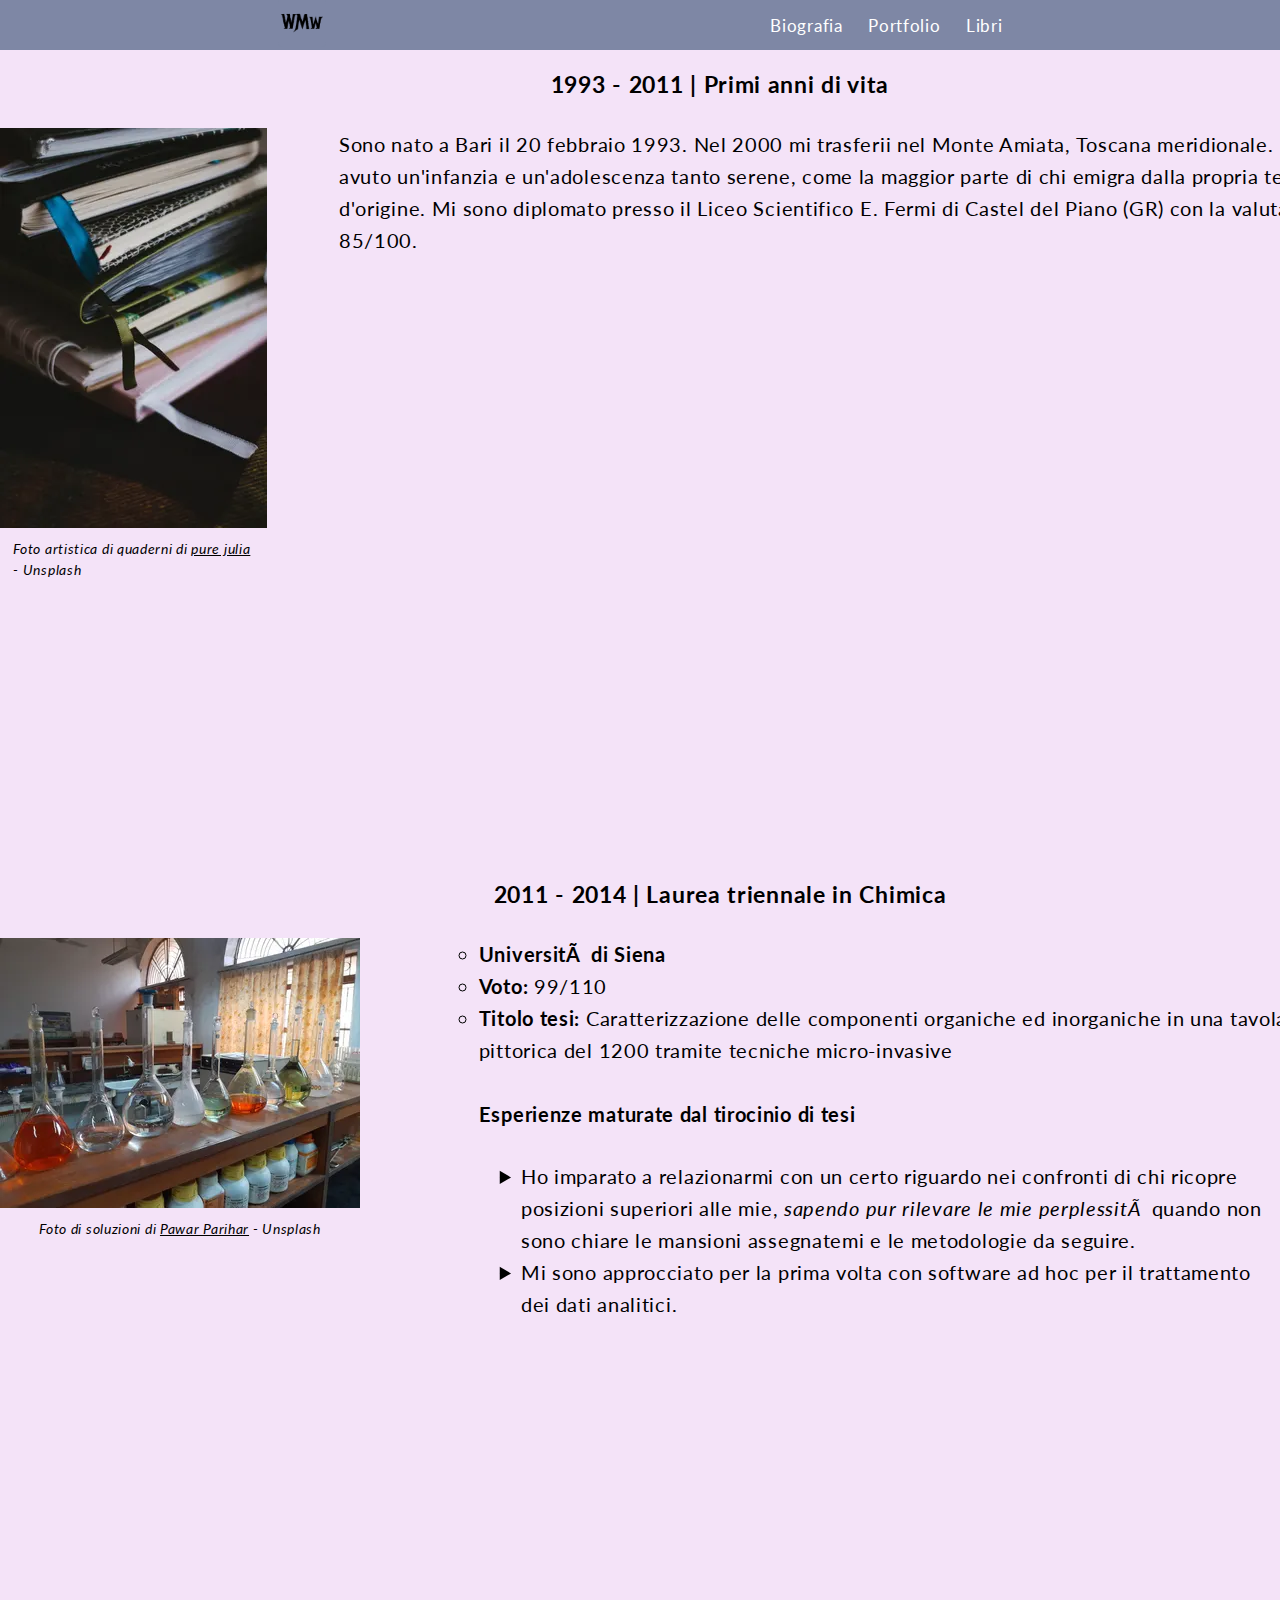
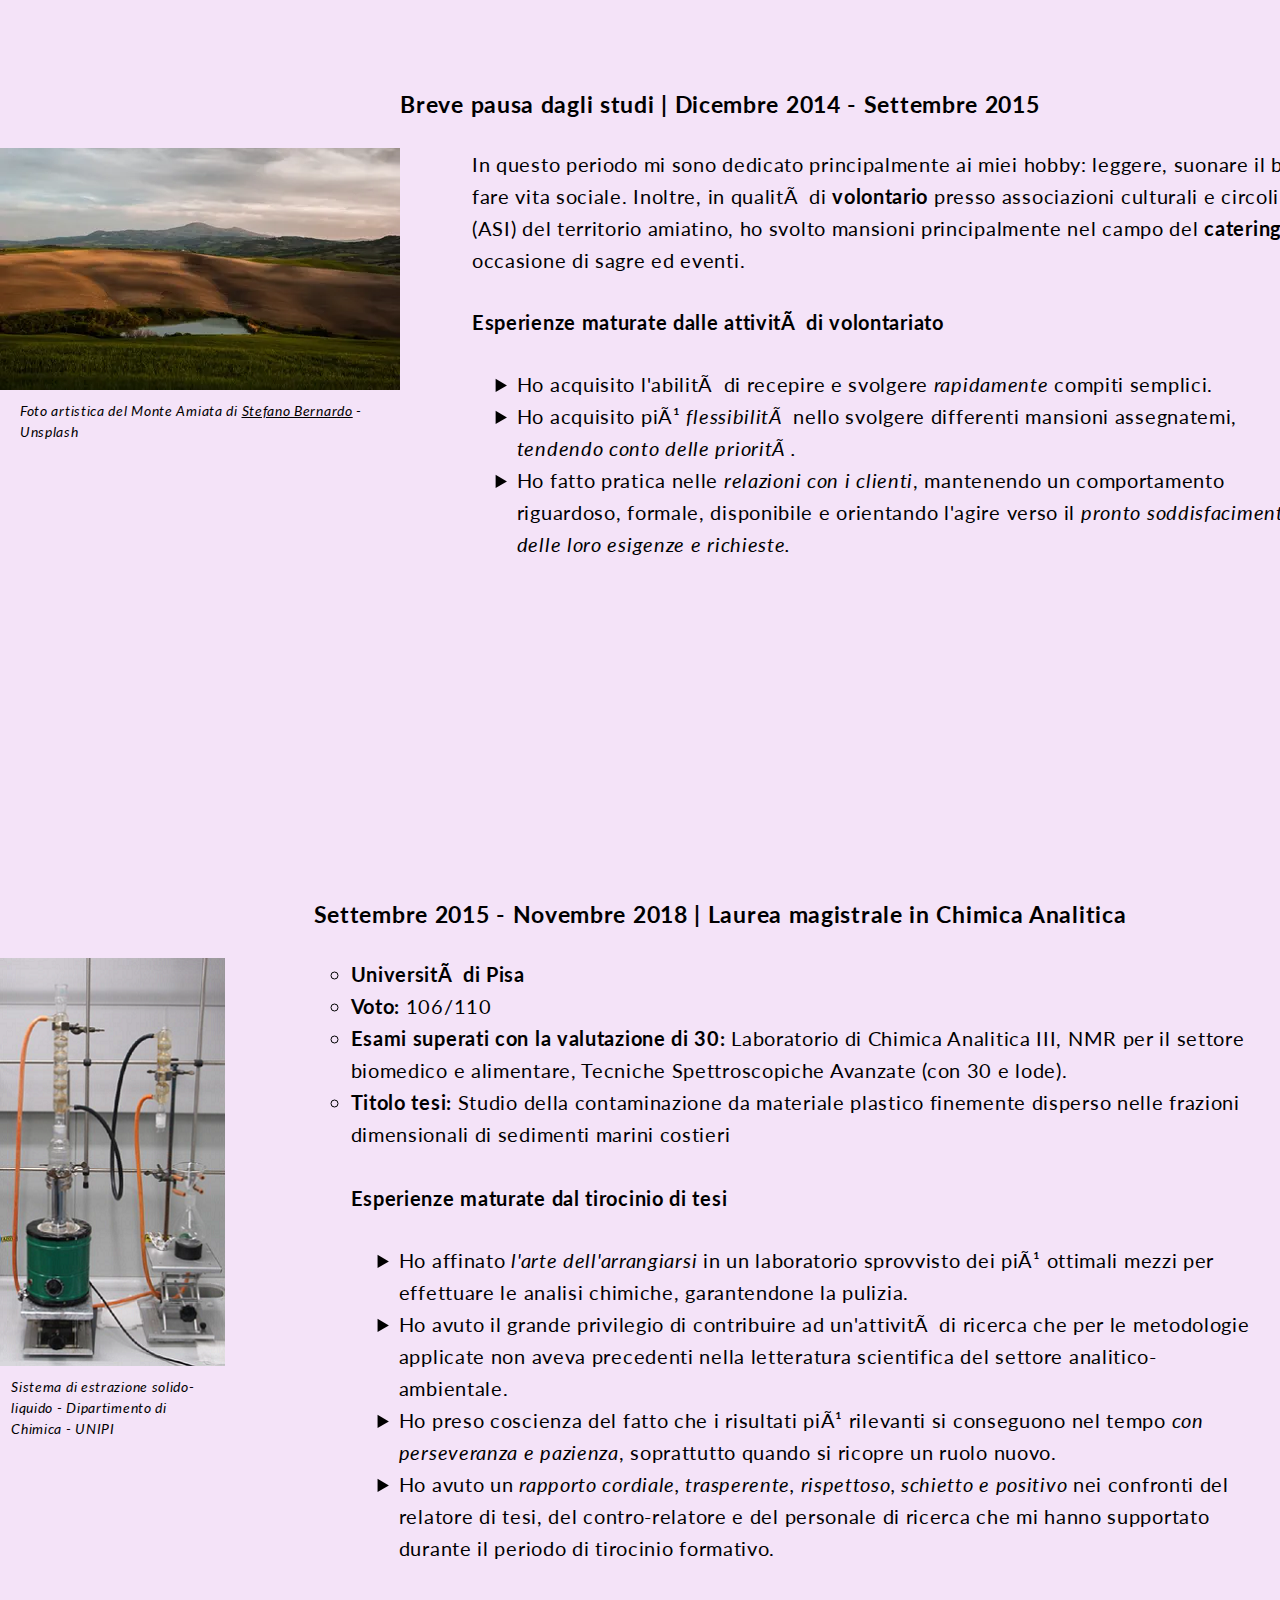
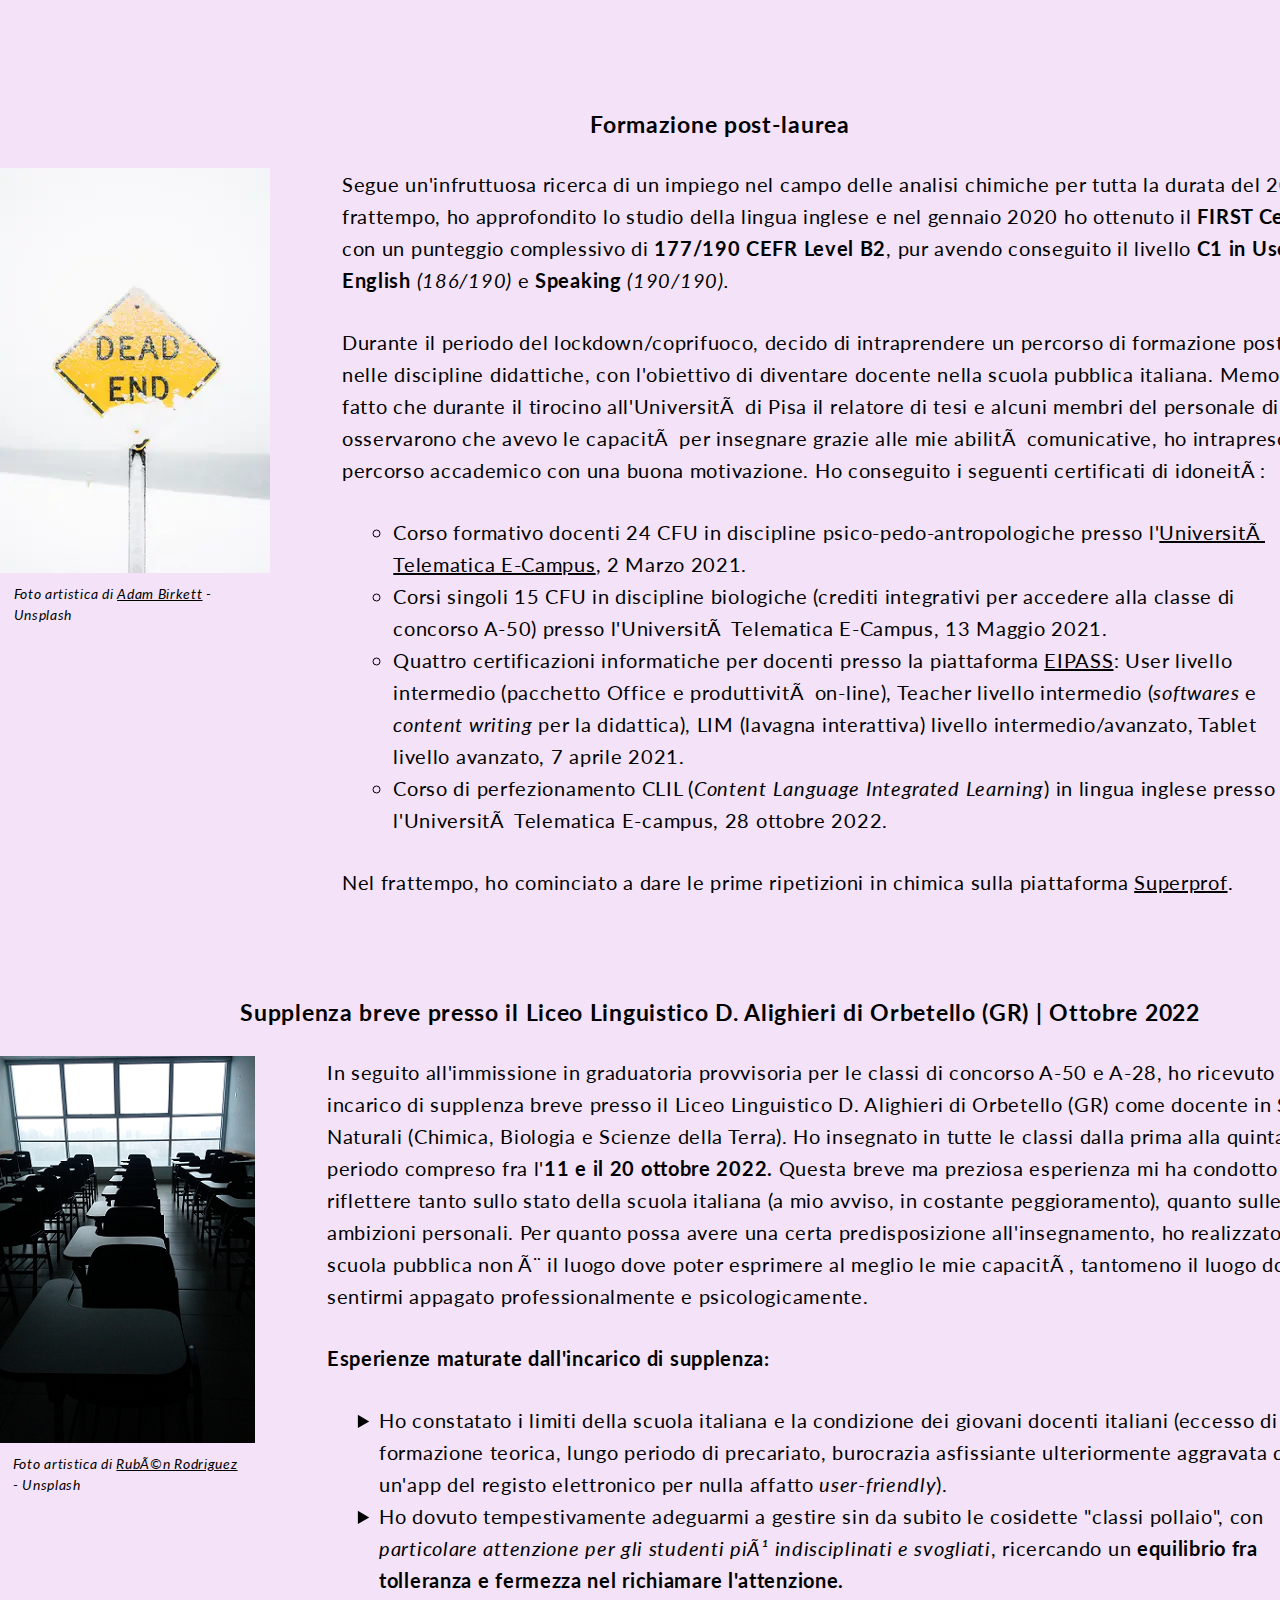
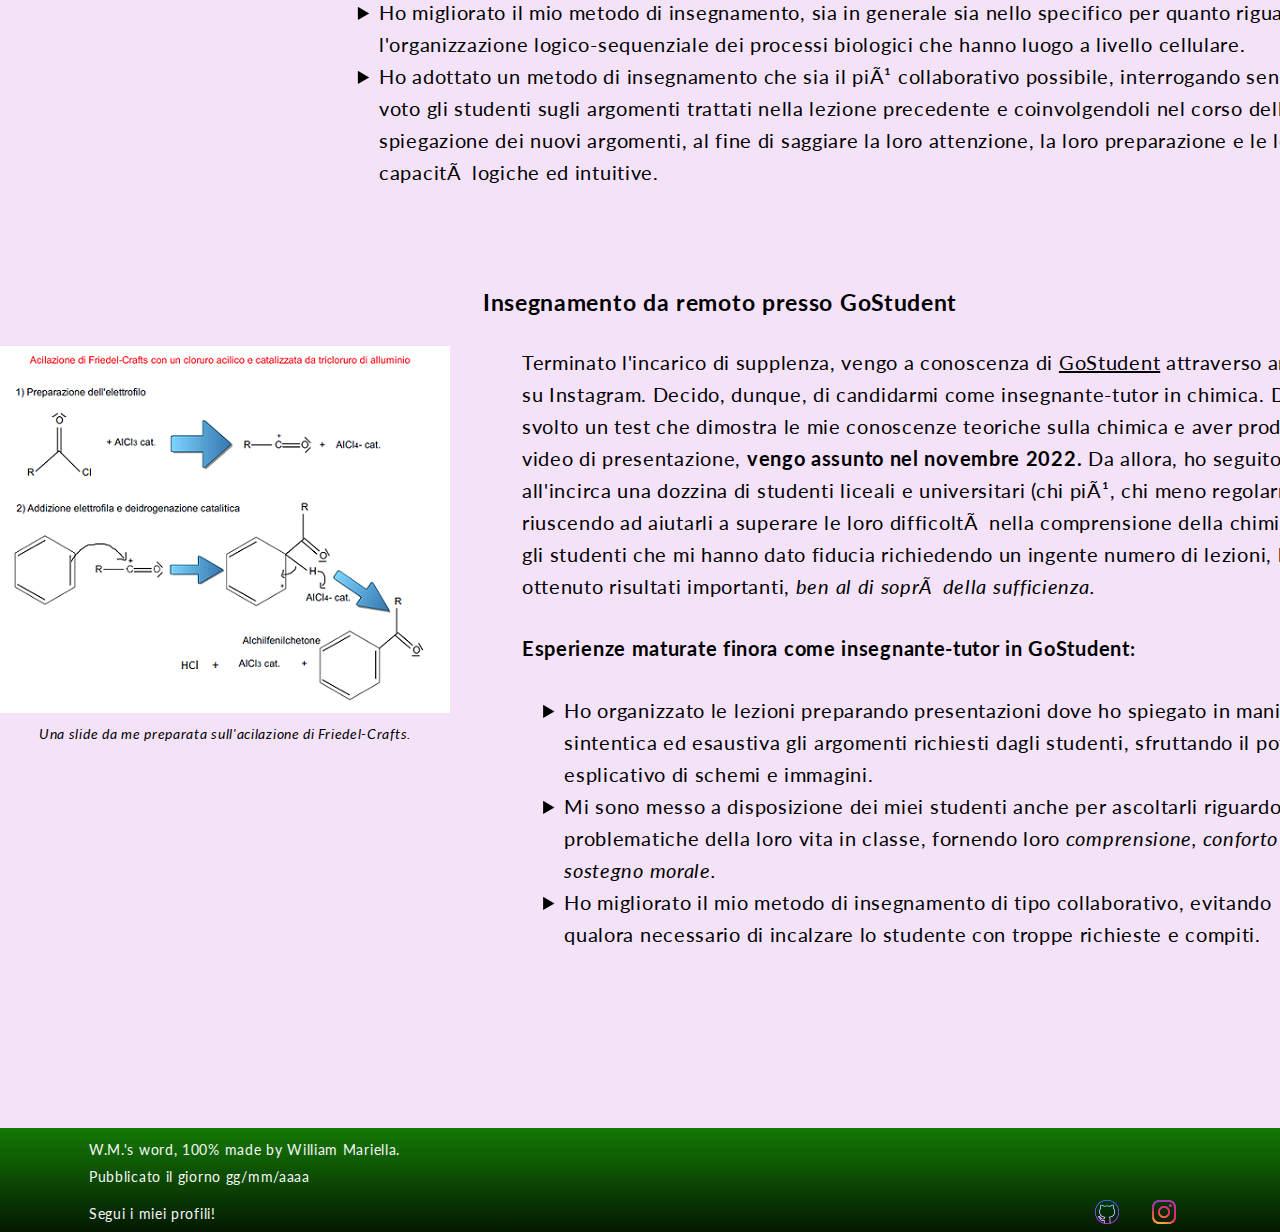
<file: bio/index.html>
<!DOCTYPE html>
<html lang="it" class="y-scroller">
    <head>
        <title>William Mariella's word | Biografia</title>
        <link rel="icon" type="image/x-icon" href="../assets/img/favicon48x48.ico"/>
        <link rel="stylesheet" href="../assets/scss/styles.css"/>
        <meta name="viewport" content="width=device-width, initial-scale=1">
        <meta name="description" content="Ho deciso di dare una definitiva svolta alla mia esistenza intraprendendo il percorso per diventare UX/UI designer perché, oltre ad essere un mestiere discretamente remunerato, mi potrà permettere di esprimere la mia creatività fino ad oggi piuttosto repressa da tanti anni di freddi studi scientifici."/>
        <meta name="robot" content="noindex, follow"/>
        <metadata charset="UTF-8"/>
    </head>
    <body>
        <header>
            <nav>
                <a href="../">
                    <picture>
                        <img src="../assets/img/favicon48x48.ico" alt="WMw Logo"/>
                    </picture>
                </a>
                <ul>
                    <li><a href="../bio/">Biografia</a></li>
                    <li><a href="../portfolio/">Portfolio</a></li>
                    <li><a href="../libri/">Libri</a></li>
                </ul>
            </nav>
        </header>
        <div class="page-model-2">
            <section class="bio">
                <h2>1993 - 2011 | Primi anni di vita</h2>
                <figure>
                    <img src="../assets/img/ImgBio1Medium.webp" srcset="../assets/img/ImgBio1Medium.webp 200w, 
                    ../assets/img/ImgBio1Large.webp 270w" sizes="(min-width:1200px) 270px, (min-width: 200px) 200px" 
                    alt="Foto artistica di quaderni di pure julia - Unsplash"/>
                    <figcaption>Foto artistica di quaderni di <a href="https://unsplash.com/it/@purejulia">
                    pure julia</a> - Unsplash</figcaption>
                </figure>
                <div class="content">
                    <p>Sono nato a Bari il 20 febbraio 1993. Nel 2000 mi trasferii nel Monte Amiata, Toscana 
                    meridionale. Non ho avuto un'infanzia e un'adolescenza tanto serene, come la maggior parte
                    di chi emigra dalla propria terra d'origine. Mi sono diplomato presso il Liceo Scientifico 
                    E. Fermi di Castel del Piano (GR) con la valutazione di 85/100.</p>
                </div>
            </section>
            <section class="bio">
                <h2>2011 - 2014 | Laurea triennale in Chimica</h2>
                <figure>
                    <img src="../assets/img/ImgBio2Large.webp" srcset="../assets/img/ImgBio2Medium.webp 300w, 
                    ../assets/img/ImgBio2Large.webp 360w" sizes="(min-width:1200px) 360px, (min-width:300px) 300px"
                    alt="Foto di soluzioni di Pawar Parihar - Unsplash"/>
                    <figcaption>Foto di soluzioni di <a href="https://unsplash.com/it/@pawan_k_parihar">
                    Pawar Parihar</a> - Unsplash</figcaption>
                </figure>
                <div class="content">
                    <ul>
                        <li><strong>Università di Siena</strong></li>
                        <li><strong>Voto:</strong> 99/110</li>
                        <li><strong>Titolo tesi:</strong> Caratterizzazione delle componenti organiche ed 
                        inorganiche in una tavola pittorica del 1200 tramite tecniche micro-invasive</li>
                        <br/>
                        <p><strong>Esperienze maturate dal tirocinio di tesi</strong></p>
                        <ul>
                            <li>Ho imparato a relazionarmi con un certo riguardo nei confronti di chi ricopre 
                            posizioni superiori alle mie, <em>sapendo pur rilevare le mie perplessità</em> 
                            quando non sono chiare le mansioni assegnatemi e le metodologie da seguire.</li>
                            <li>Mi sono approcciato per la prima volta con software ad hoc per il trattamento 
                            dei dati analitici.</li>                                  
                        </ul>
                    </ul>
                </div>
            </section>
            <section class="bio">
                <h2>Breve pausa dagli studi | Dicembre 2014 - Settembre 2015</h2>
                <figure>
                    <img src="../assets/img/ImgBio3Medium.webp" srcset="../assets/img/ImgBio3Large.webp 400w,
                    ../assets/img/ImgBio3Medium.webp 360w" sizes="(min-width:1200px) 400px, (min-width:360px) 360px"
                    alt="Foto artistica del Monte Amiata di Stefano Bernardo - Unsplash"/>
                    <figcaption>Foto artistica del Monte Amiata di <a href="https://unsplash.com/it/@_bearnard">
                    Stefano Bernardo</a> - Unsplash</figcaption>
                </figure>
                <div class="content">
                    <p>In questo periodo mi sono dedicato principalmente ai miei hobby: leggere, suonare il 
                    basso e fare vita sociale. Inoltre, in qualità di <strong>volontario</strong> presso 
                    associazioni culturali e circoli privati (ASI) del territorio amiatino, ho svolto mansioni
                    principalmente nel campo del <strong>catering</strong> in occasione di sagre ed eventi.</p>
                    <p><strong>Esperienze maturate dalle attività di volontariato</strong></p>
                        <ul>
                        <li>Ho acquisito l'abilità di recepire e svolgere <em>rapidamente</em> compiti semplici.</li>
                        <li>Ho acquisito più <em>flessibilità</em> nello svolgere differenti mansioni assegnatemi, 
                        <em>tendendo conto delle priorità.</em></li>
                        <li>Ho fatto pratica nelle <em>relazioni con i clienti</em>, mantenendo un comportamento 
                        riguardoso, formale, disponibile e orientando l'agire verso il <em>pronto 
                        soddisfacimento delle loro esigenze e richieste.</em></li>
                    </ul>
                </div>
            </section>
            <section class="bio">
                <h2>Settembre 2015 - Novembre 2018 | Laurea magistrale in Chimica Analitica</h2>
                <figure>
                    <img src="../assets/img/ImgBio4Medium.webp" srcset="../assets/img/ImgBio4Large.webp 225w,
                    ../assets/img/ImgBio4Medium.webp 180w" sizes="(max-width:1199px) 180px, 
                    (min-width:1200px) 225px" alt="Sistema di estrazione solido-liquido"/>
                    <figcaption>Sistema di estrazione solido-liquido - Dipartimento di Chimica - UNIPI</figcaption>
                </figure>
                <div class="content">
                    <ul>
                        <li><strong>Università di Pisa</strong></li>
                        <li><strong>Voto:</strong> 106/110</li>
                        <li><strong>Esami superati con la valutazione di 30:</strong> Laboratorio di Chimica 
                        Analitica III, NMR per il settore biomedico e alimentare, Tecniche Spettroscopiche 
                        Avanzate (con 30 e lode).</li>
                        <li><strong>Titolo tesi:</strong> Studio della contaminazione da materiale plastico
                        finemente disperso nelle frazioni dimensionali di sedimenti marini costieri</li>
                        <br/>
                        <p><strong>Esperienze maturate dal tirocinio di tesi</strong></p>
                        <ul>
                            <li>Ho affinato <em>l'arte dell'arrangiarsi</em> in un laboratorio sprovvisto dei
                            più ottimali mezzi per effettuare le analisi chimiche, garantendone la pulizia.</li>
                            <li>Ho avuto il grande privilegio di contribuire ad un'attività di ricerca che per
                            le metodologie applicate non aveva precedenti nella letteratura scientifica del
                            settore analitico-ambientale.</li>
                            <li>Ho preso coscienza del fatto che i risultati più rilevanti si conseguono nel 
                            tempo <em>con perseveranza e pazienza</em>, soprattutto quando si ricopre un ruolo
                            nuovo.</li>
                            <li>Ho avuto un <em>rapporto cordiale, trasperente, rispettoso, schietto e 
                            positivo</em> nei confronti del relatore di tesi, del contro-relatore e del 
                            personale di ricerca che mi hanno supportato durante il periodo di tirocinio 
                            formativo.</li>
                        </ul>
                    </ul>
                </div>
            </section>
            <section class="bio">
                <h2>Formazione post-laurea</h2>
                <figure>
                    <img src="../assets/img/ImgBio5Medium.webp" srcset="../assets/img/ImgBio5Large.webp 270w, 
                    ../assets/img/ImgBio5Medium.webp 200w" sizes="(max-width:1199px) 200px, 
                    (min-width:1200px) 270px" alt="Foto artistica di Adam Birkett - Unsplash"/>
                    <figcaption>Foto artistica di <a href="https://unsplash.com/it/@abrkett">Adam Birkett</a> - Unsplash</figcaption>
                </figure>
                <div class="content">
                    <p>Segue un'infruttuosa ricerca di un impiego nel campo delle analisi chimiche per tutta 
                    la durata del 2019. Nel frattempo, ho approfondito lo studio della lingua inglese e nel 
                    gennaio 2020 ho ottenuto il <strong>FIRST Certificed</strong> con un punteggio complessivo
                    di <strong>177/190 CEFR Level B2</strong>, pur avendo conseguito il livello 
                    <strong>C1 in Use of English</strong> <em>(186/190)</em> e <strong>Speaking</strong>
                    <em>(190/190).</em></p>
                    <p>Durante il periodo del lockdown/coprifuoco, decido di intraprendere un percorso di 
                    formazione post-laurea nelle discipline didattiche, con l'obiettivo di diventare docente 
                    nella scuola pubblica italiana. Memore del fatto che durante il tirocino all'Università di 
                    Pisa il relatore di tesi e alcuni membri del personale di ricerca osservarono che avevo le 
                    capacità per insegnare grazie alle mie abilità comunicative, ho intrapreso tale percorso 
                    accademico con una buona motivazione. Ho conseguito i seguenti certificati di idoneità:</p>
                    <ul>
                        <li>Corso formativo docenti 24 CFU in discipline psico-pedo-antropologiche presso
                        l'<a href="https://www.uniecampus.it/">Università Telematica E-Campus</a>, 2 Marzo 2021.</li>
                        <li>Corsi singoli 15 CFU in discipline biologiche (crediti integrativi per accedere alla 
                        classe di concorso A-50) presso l'Università Telematica E-Campus, 13 Maggio 2021.</li>
                        <li>Quattro certificazioni informatiche per docenti presso la piattaforma 
                        <a href="https://it.eipass.com/">EIPASS</a>: User livello intermedio (pacchetto Office e 
                        produttività on-line), Teacher livello intermedio (<em>softwares</em> e <em>content 
                        writing</em> per la didattica), LIM (lavagna interattiva) livello intermedio/avanzato, 
                        Tablet livello avanzato, 7 aprile 2021.</li>
                        <li>Corso di perfezionamento CLIL (<em>Content Language Integrated Learning</em>) in 
                        lingua inglese presso l'Università Telematica E-campus, 28 ottobre 2022.</li>
                    </ul>
                    <p>Nel frattempo, ho cominciato a dare le prime ripetizioni in chimica sulla piattaforma
                    <a href="https://www.superprof.it/">Superprof</a>.</p>
                </div>
                </section>
            <section class="bio">
                <h2>Supplenza breve presso il Liceo Linguistico D. Alighieri di Orbetello (GR) | Ottobre 2022</h2>
                <figure>
                    <img src="../assets/img/ImgBio6Medium.webp" srcset="../assets/img/ImgBio6Large.webp 225w, 
                    ../assets/img/ImgBio6Medium.webp 170w" sizes="(max-width:1199px) 170px, 
                    (min-width:1200px) 225px" alt="Foto artistica di Rubén Rodriguez - Unsplash"/>
                    <figcaption>Foto artistica di <a href="https://unsplash.com/it/@ruben18rodriguez">Rubén Rodriguez</a> - Unsplash</figcaption>
                </figure>
                <div class="content">
                    <p>In seguito all'immissione in graduatoria provvisoria per le classi di concorso A-50 
                    e A-28, ho ricevuto un incarico di supplenza breve presso il Liceo Linguistico D. Alighieri 
                    di Orbetello (GR) come docente in Scienze Naturali (Chimica, Biologia e Scienze 
                    della Terra). Ho insegnato in tutte le classi dalla prima alla quinta, nel periodo compreso 
                    fra l'<strong>11 e il 20 ottobre 2022.</strong> Questa breve ma preziosa 
                    esperienza mi ha condotto a riflettere tanto sullo stato della scuola italiana (a mio 
                    avviso, in costante peggioramento), quanto sulle mie ambizioni personali. Per quanto possa 
                    avere una certa predisposizione all'insegnamento, ho realizzato che la scuola pubblica 
                    non è il luogo dove poter esprimere al meglio le mie capacità, tantomeno il luogo dove 
                    possa sentirmi appagato professionalmente e psicologicamente.</p>
                    <p><strong>Esperienze maturate dall'incarico di supplenza:</strong></p>
                    <ul>
                        <li>Ho constatato i limiti della scuola italiana e la condizione dei giovani docenti
                        italiani (eccesso di formazione teorica, lungo periodo di precariato, burocrazia
                        asfissiante ulteriormente aggravata da un'app del registo elettronico per nulla 
                        affatto <em>user-friendly</em>).</li>
                        <li>Ho dovuto tempestivamente adeguarmi a gestire sin da subito le cosidette "classi 
                        pollaio", con <em>particolare attenzione per gli studenti più indisciplinati e 
                        svogliati</em>, ricercando un <strong>equilibrio fra tolleranza e fermezza nel 
                        richiamare l'attenzione.</strong></li>
                        <li>Ho migliorato il mio metodo di insegnamento, sia in generale sia nello specifico 
                        per quanto riguarda l'organizzazione logico-sequenziale dei processi biologici che 
                        hanno luogo a livello cellulare.</li>
                        <li>Ho adottato un metodo di insegnamento che sia il più collaborativo possibile, 
                        interrogando senza voto gli studenti sugli argomenti trattati nella lezione precedente 
                        e coinvolgendoli nel corso della spiegazione dei nuovi argomenti, al fine di saggiare 
                        la loro attenzione, la loro preparazione e le loro capacità logiche ed intuitive.</li>
                    </ul>
                </div>
            </section>
            <section class="bio">
                <h2>Insegnamento da remoto presso GoStudent</h2>
                <figure>
                    <img src="../assets/img/ImgBio7Large.webp" srcset="../assets/img/ImgBio7Large.webp 480w"
                    sizes="(min-width:480px) 480px" alt="Una slide da me preparata sull'acilazione di Friedel-Crafts"/>
                    <figcaption>Una slide da me preparata sull'acilazione di Friedel-Crafts.</figcaption>
                </figure>
                <div class="content">
                    <p>Terminato l'incarico di supplenza, vengo a conoscenza di <a href="https://www.gostudent.org/it-it/home/">
                    GoStudent</a> attraverso annunci su Instagram. Decido, dunque, di candidarmi come 
                    insegnante-tutor in chimica. Dopo aver svolto un test che dimostra le mie conoscenze 
                    teoriche sulla chimica e aver prodotto un video di presentazione, <strong>vengo assunto nel 
                    novembre 2022.</strong> Da allora, ho seguito all'incirca una dozzina di studenti liceali 
                    e universitari (chi più, chi meno regolarmente), riuscendo ad aiutarli a superare le 
                    loro difficoltà nella comprensione della chimica. Tutti gli studenti che mi hanno dato 
                    fiducia richiedendo un ingente numero di lezioni, hanno ottenuto risultati importanti, 
                    <em>ben al di soprà della sufficienza.</em></p>
                    <p><strong>Esperienze maturate finora come insegnante-tutor in GoStudent:</strong></p>
                        <ul>
                            <li>Ho organizzato le lezioni preparando presentazioni dove ho spiegato in 
                            maniera sintentica ed esaustiva gli argomenti richiesti dagli studenti, sfruttando 
                            il potere esplicativo di schemi e immagini.</li>
                            <li>Mi sono messo a disposizione dei miei studenti anche per ascoltarli riguardo
                            le problematiche della loro vita in classe, fornendo loro <em>comprensione, 
                            conforto e sostegno morale.</em></li>
                            <li>Ho migliorato il mio metodo di insegnamento di tipo collaborativo, evitando
                            qualora necessario di incalzare lo studente con troppe richieste e compiti.</li>
                        </ul>
                </div>
            </section>
        </div>
        <footer>
            <div class="footer-content">
                <p>W.M.'s word, 100% made by William Mariella.</p>
                <p>Pubblicato il giorno <time datetime="">gg/mm/aaaa</time></p>
                <div class="social">
                    <p>Segui i miei profili!</p>
                    <a href="https://github.com/will-mar">
                        <img src="../assets/img/Logo_GitHub.webp" alt="Github logo by pngwing">
                    </a>
                    <a href="https://www.instagram.com/will_mariella/">
                        <img src="../assets/img/Logo_Instagram.webp" alt="Instagram logo by pngwing"/>
                    </a>
                </div>
            </div>
        </footer>      
    </body>
</html>
</file>
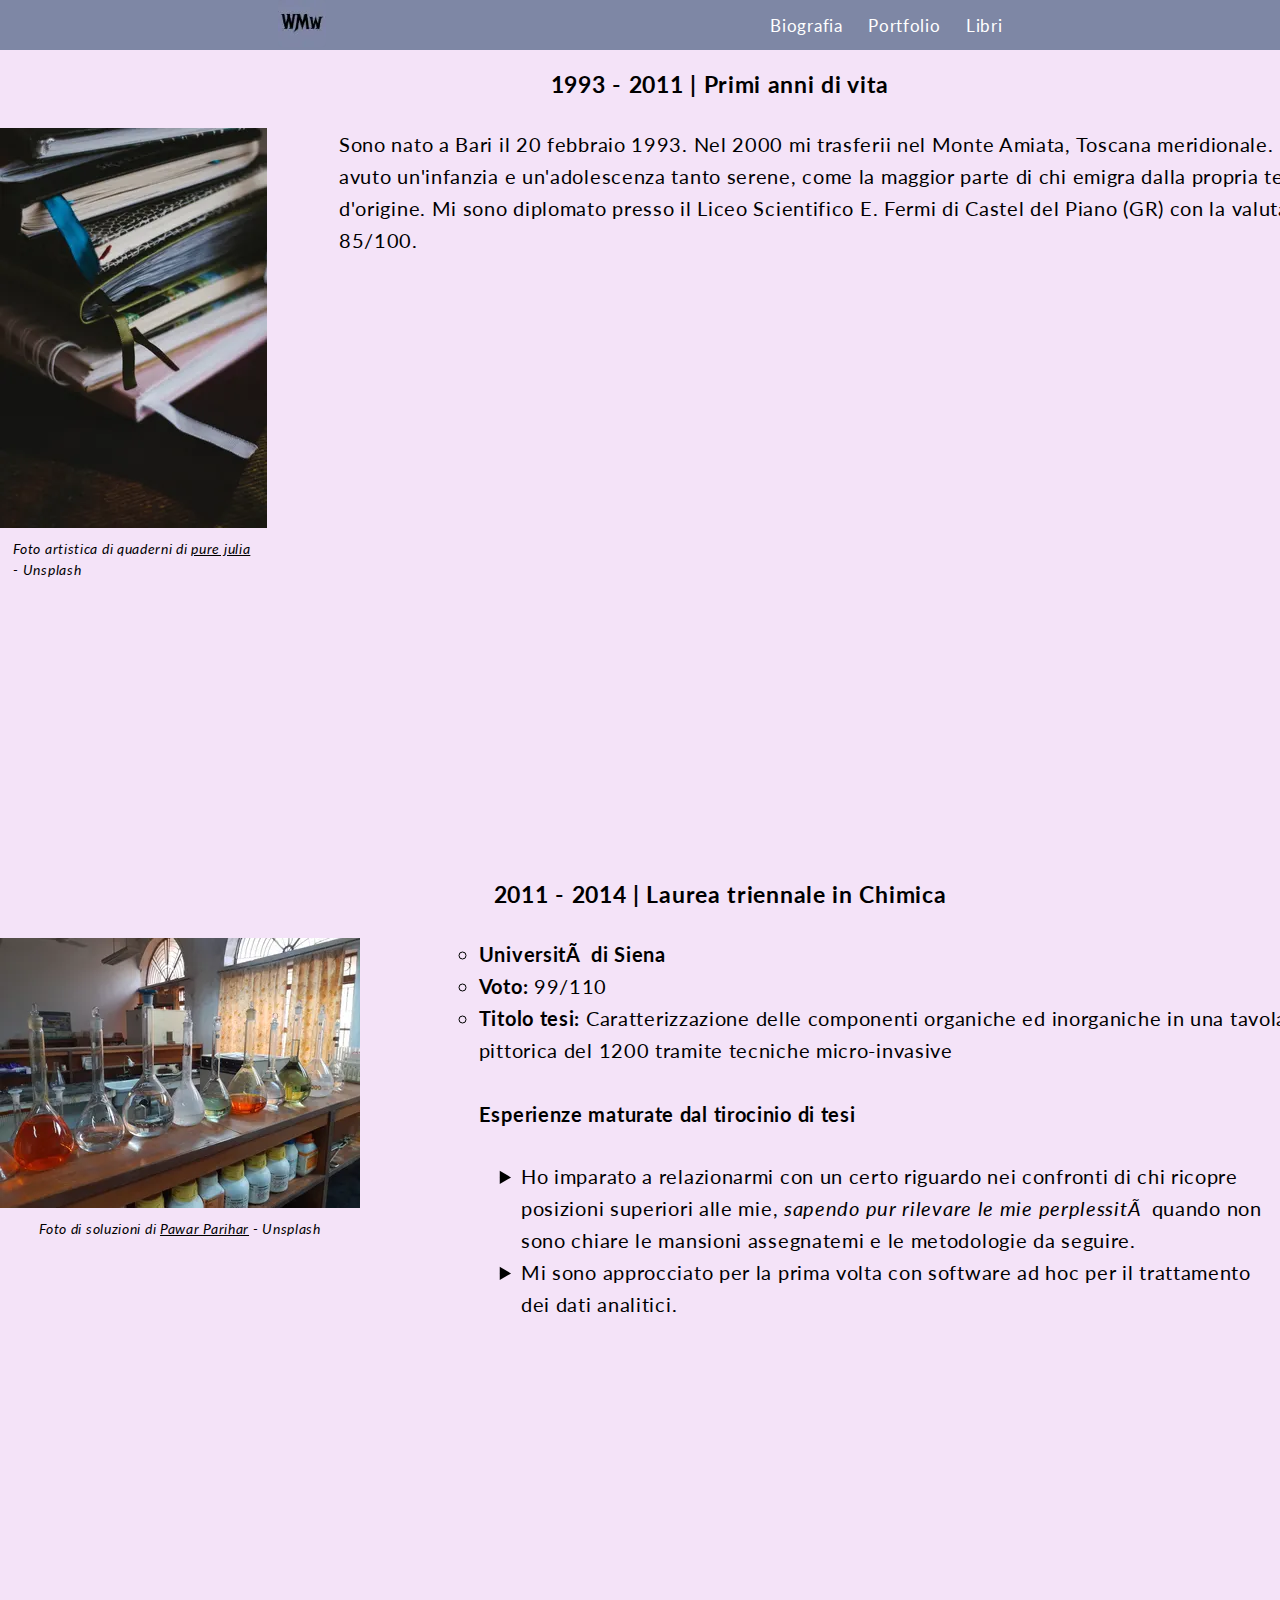
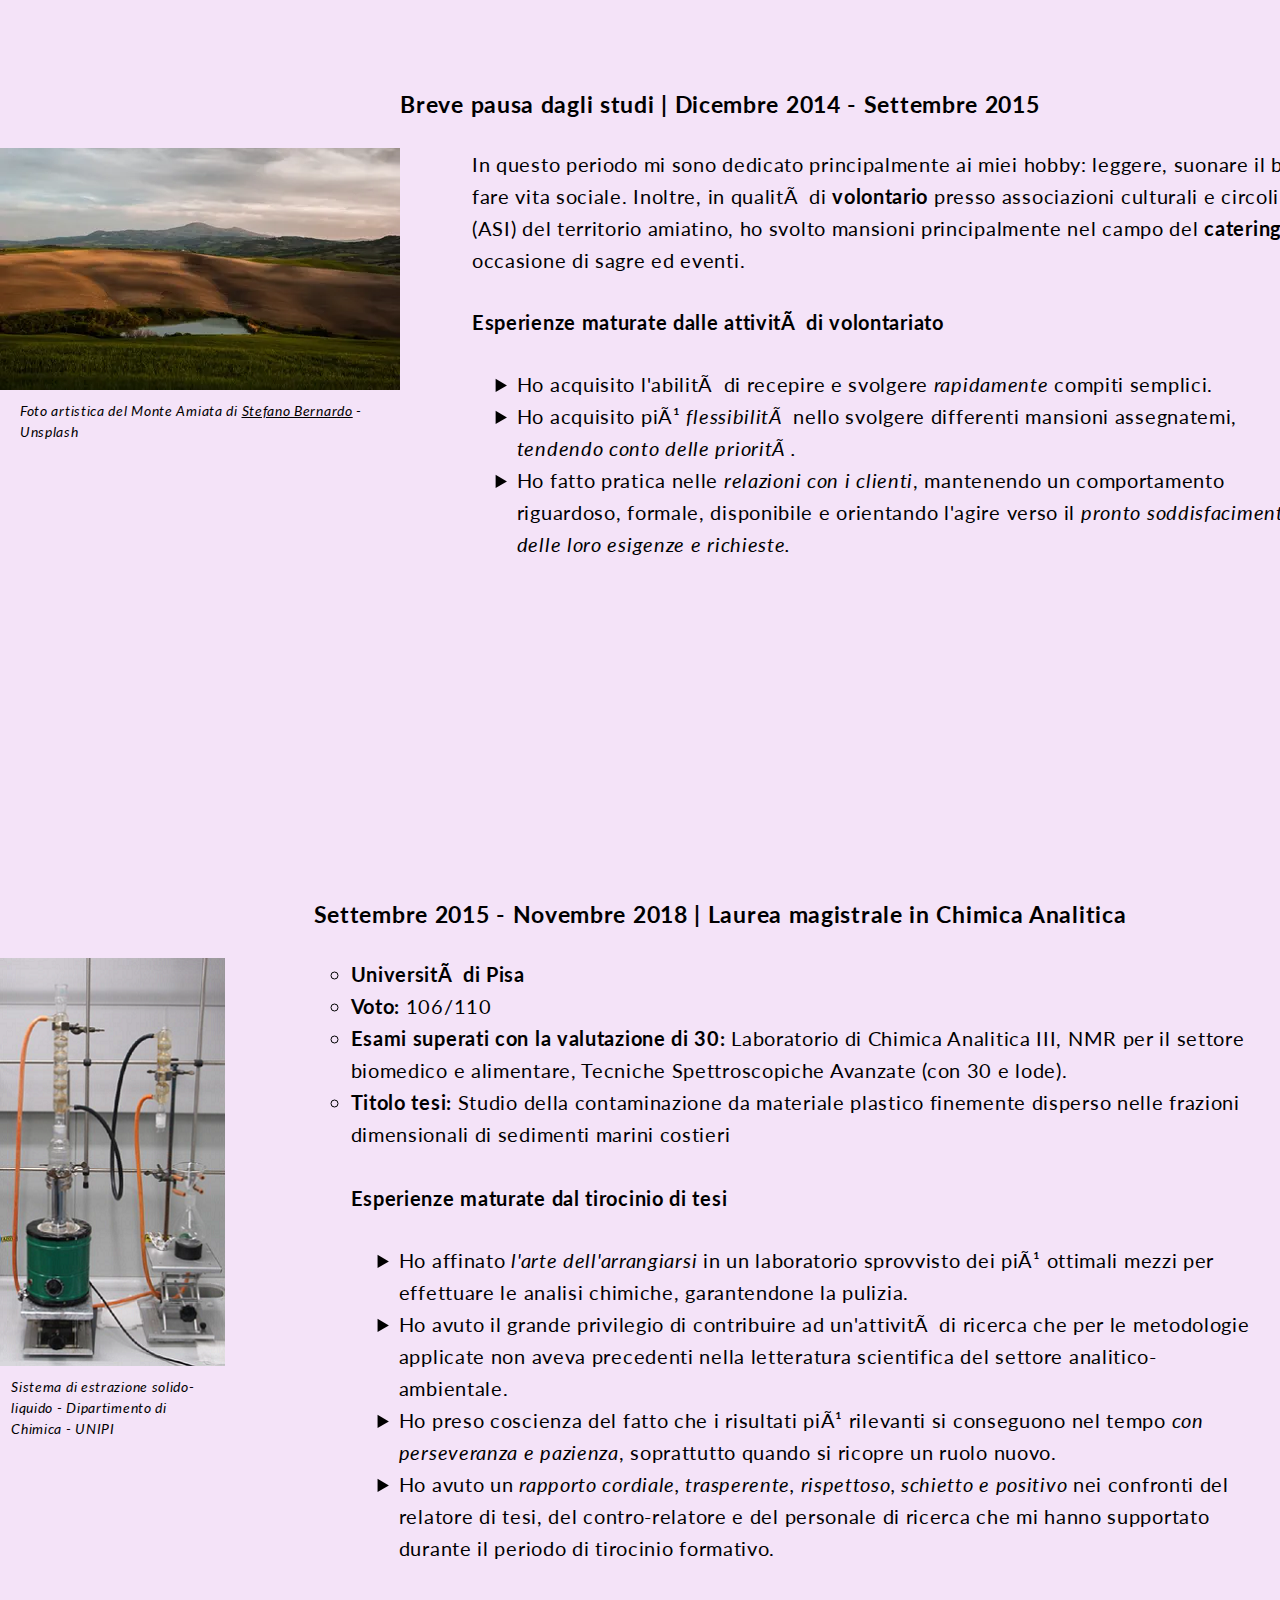
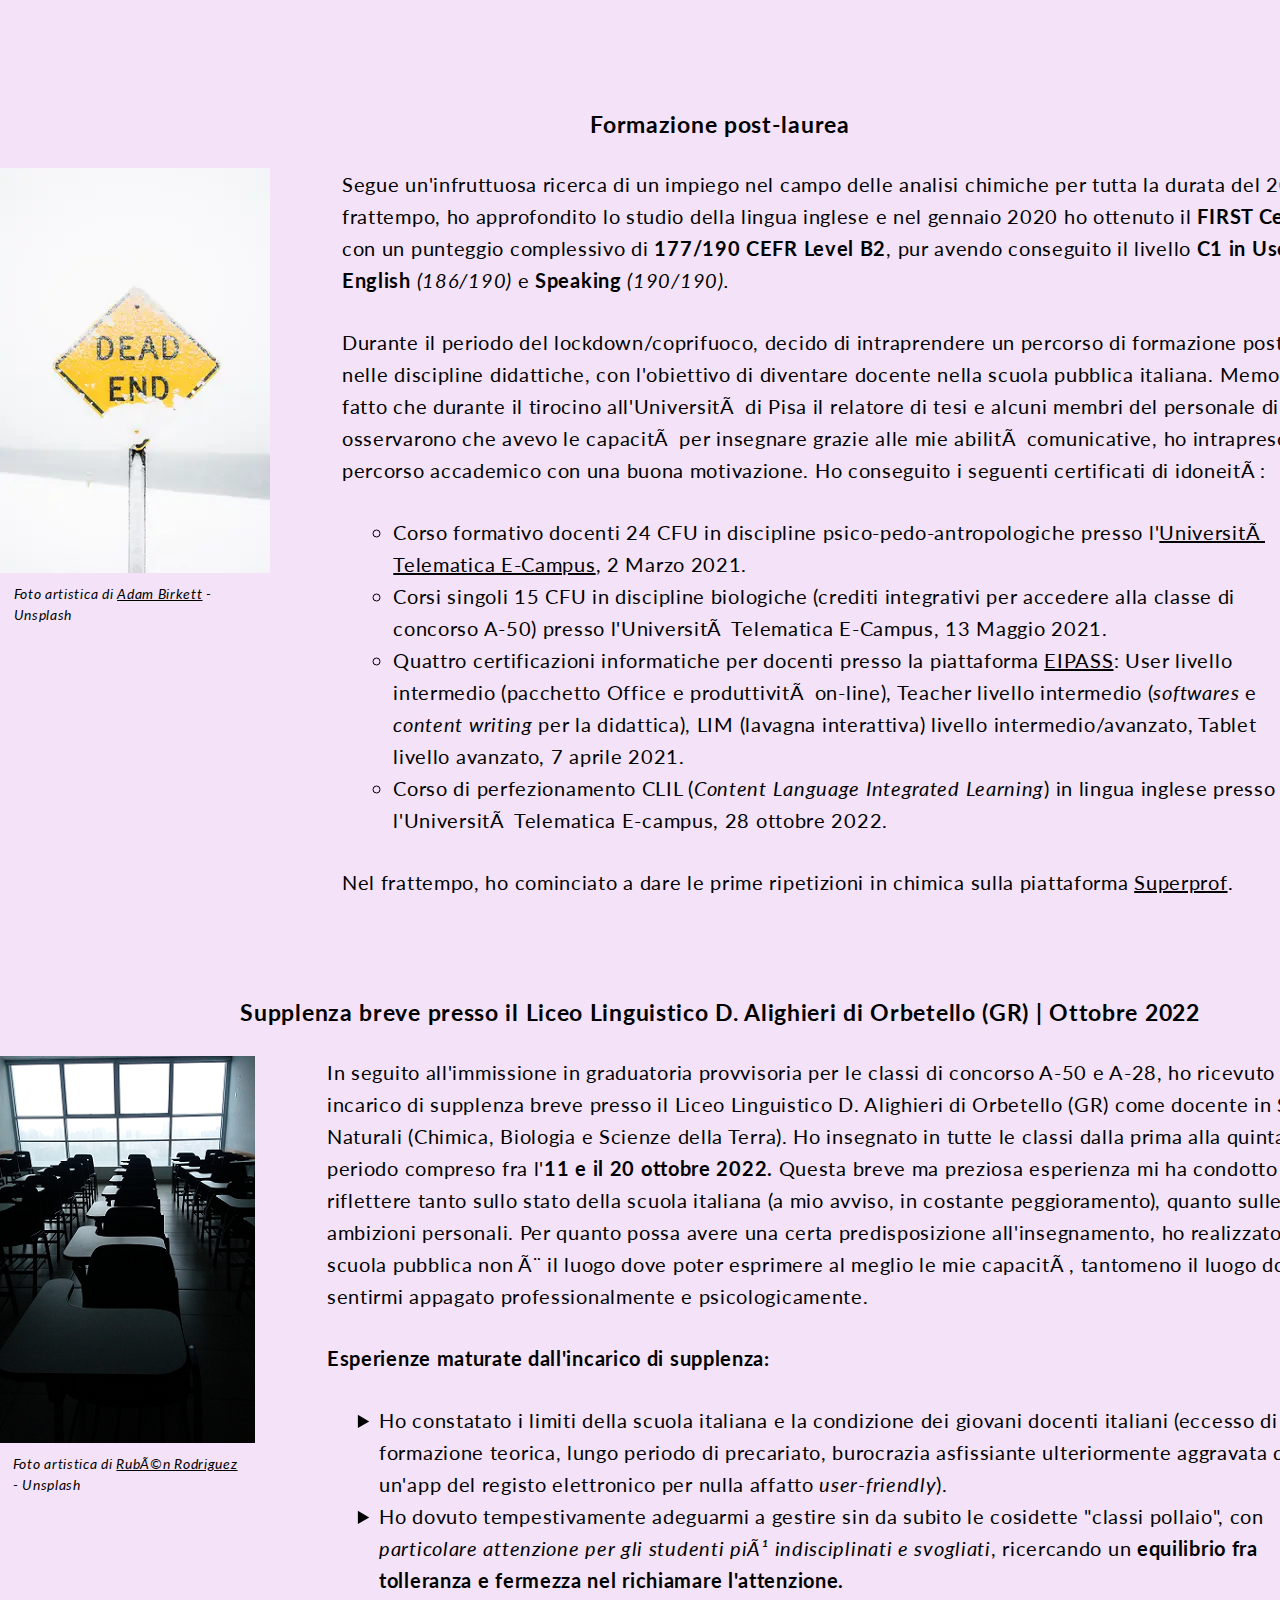
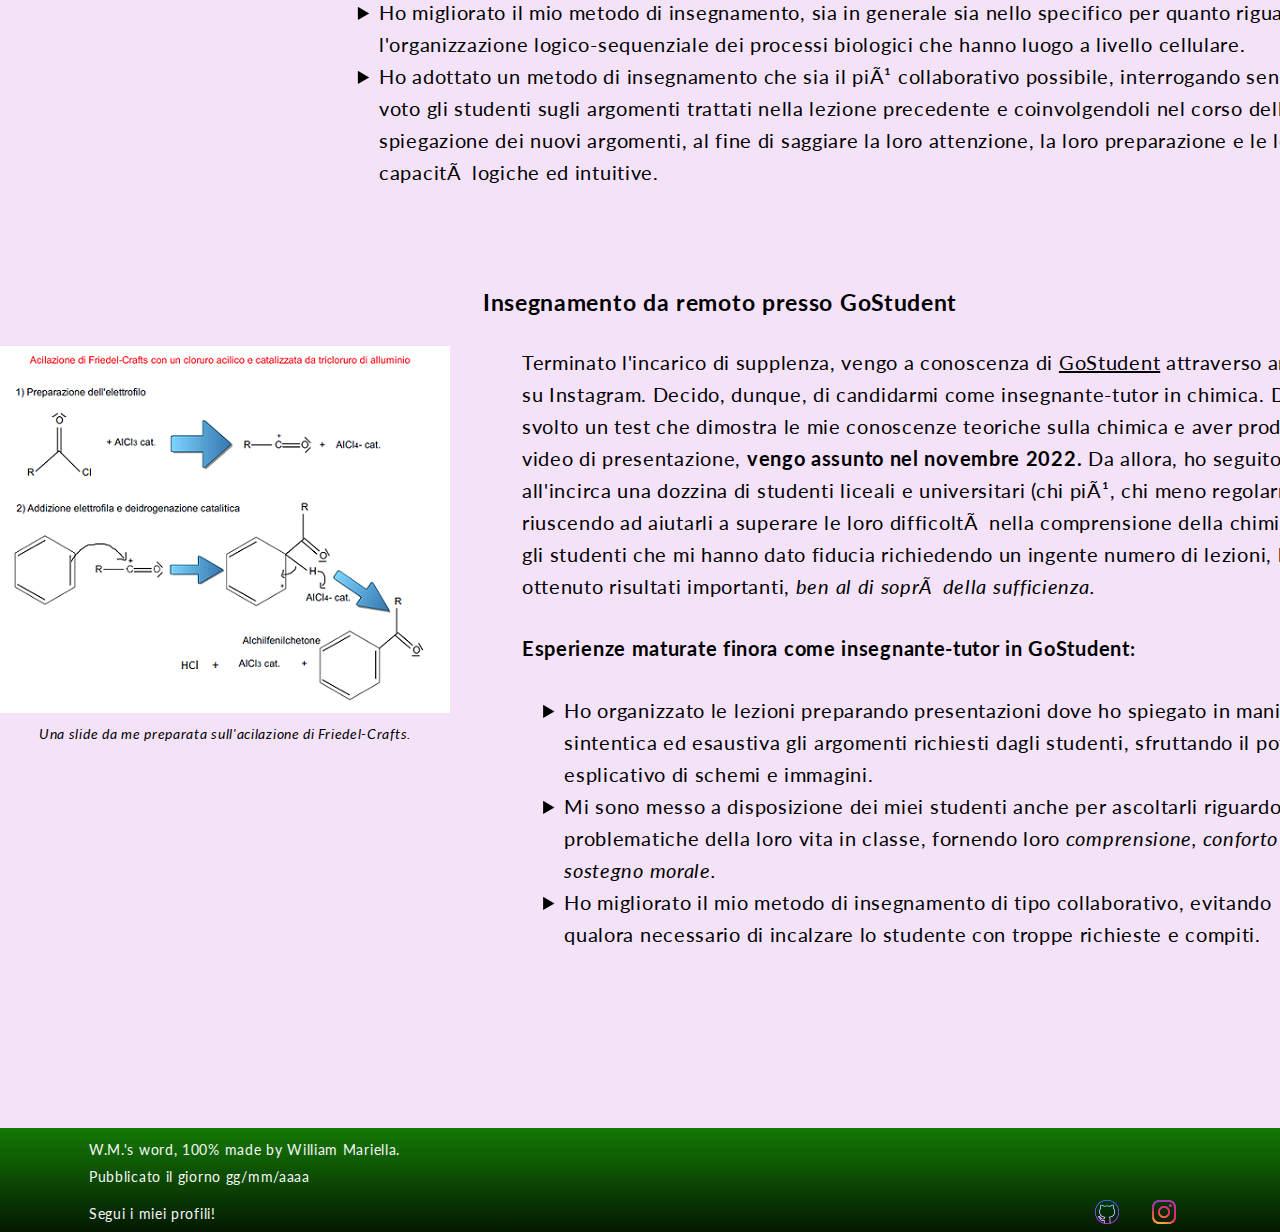
<file: biografia/index.html>
<!DOCTYPE html>
<html lang="it" class="y-scroller">
    <head>
        <title>William Mariella's word | Biografia</title>
        <link rel="icon" type="image/x-icon" href="../assets/img/favicon48x48.ico"/>
        <link rel="stylesheet" href="../assets/scss/styles.css"/>
        <meta name="viewport" content="width=device-width, initial-scale=1">
        <meta name="robot" content="noindex, follow"/>
        <metadata charset="UTF-8"/>
    </head>
    <body>
        <header>
            <nav>
                <a href="../">
                    <picture>
                        <img src="../assets/img/logo48x48.webp" alt="WMw Logo"/>
                    </picture>
                </a>
                <ul>
                    <li><a href="../biografia/">Biografia</a></li>
                    <li><a href="../portfolio/">Portfolio</a></li>
                    <li><a href="../libri/">Libri</a></li>
                </ul>
            </nav>
        </header>
        <div class="page-model-2">
            <section class="bio">
                <h2>1993 - 2011 | Primi anni di vita</h2>
                <figure>
                    <img src="../assets/img/ImgBio1Medium.webp" srcset="../assets/img/ImgBio1Medium.webp 200w, 
                    ../assets/img/ImgBio1Large.webp 270w" sizes="(min-width:1200px) 270px, (min-width: 200px) 200px" 
                    alt="Foto artistica di quaderni di pure julia - Unsplash"/>
                    <figcaption>Foto artistica di quaderni di <a href="https://unsplash.com/it/@purejulia">
                    pure julia</a> - Unsplash</figcaption>
                </figure>
                <div class="content">
                    <p>Sono nato a Bari il 20 febbraio 1993. Nel 2000 mi trasferii nel Monte Amiata, Toscana 
                    meridionale. Non ho avuto un'infanzia e un'adolescenza tanto serene, come la maggior parte
                    di chi emigra dalla propria terra d'origine. Mi sono diplomato presso il Liceo Scientifico 
                    E. Fermi di Castel del Piano (GR) con la valutazione di 85/100.</p>
                </div>
            </section>
            <section class="bio">
                <h2>2011 - 2014 | Laurea triennale in Chimica</h2>
                <figure>
                    <img src="../assets/img/ImgBio2Large.webp" srcset="../assets/img/ImgBio2Medium.webp 300w, 
                    ../assets/img/ImgBio2Large.webp 360w" sizes="(min-width:1200px) 360px, (min-width:300px) 300px"
                    alt="Foto di soluzioni di Pawar Parihar - Unsplash"/>
                    <figcaption>Foto di soluzioni di <a href="https://unsplash.com/it/@pawan_k_parihar">
                    Pawar Parihar</a> - Unsplash</figcaption>
                </figure>
                <div class="content">
                    <ul>
                        <li><strong>Università di Siena</strong></li>
                        <li><strong>Voto:</strong> 99/110</li>
                        <li><strong>Titolo tesi:</strong> Caratterizzazione delle componenti organiche ed 
                        inorganiche in una tavola pittorica del 1200 tramite tecniche micro-invasive</li>
                        <br/>
                        <p><strong>Esperienze maturate dal tirocinio di tesi</strong></p>
                        <ul>
                            <li>Ho imparato a relazionarmi con un certo riguardo nei confronti di chi ricopre 
                            posizioni superiori alle mie, <em>sapendo pur rilevare le mie perplessità</em> 
                            quando non sono chiare le mansioni assegnatemi e le metodologie da seguire.</li>
                            <li>Mi sono approcciato per la prima volta con software ad hoc per il trattamento 
                            dei dati analitici.</li>                                  
                        </ul>
                    </ul>
                </div>
            </section>
            <section class="bio">
                <h2>Breve pausa dagli studi | Dicembre 2014 - Settembre 2015</h2>
                <figure>
                    <img src="../assets/img/ImgBio3Medium.webp" srcset="../assets/img/ImgBio3Large.webp 400w,
                    ../assets/img/ImgBio3Medium.webp 360w" sizes="(min-width:1200px) 400px, (min-width:360px) 360px"
                    alt="Foto artistica del Monte Amiata di Stefano Bernardo - Unsplash"/>
                    <figcaption>Foto artistica del Monte Amiata di <a href="https://unsplash.com/it/@_bearnard">
                    Stefano Bernardo</a> - Unsplash</figcaption>
                </figure>
                <div class="content">
                    <p>In questo periodo mi sono dedicato principalmente ai miei hobby: leggere, suonare il 
                    basso e fare vita sociale. Inoltre, in qualità di <strong>volontario</strong> presso 
                    associazioni culturali e circoli privati (ASI) del territorio amiatino, ho svolto mansioni
                    principalmente nel campo del <strong>catering</strong> in occasione di sagre ed eventi.</p>
                    <p><strong>Esperienze maturate dalle attività di volontariato</strong></p>
                        <ul>
                        <li>Ho acquisito l'abilità di recepire e svolgere <em>rapidamente</em> compiti semplici.</li>
                        <li>Ho acquisito più <em>flessibilità</em> nello svolgere differenti mansioni assegnatemi, 
                        <em>tendendo conto delle priorità.</em></li>
                        <li>Ho fatto pratica nelle <em>relazioni con i clienti</em>, mantenendo un comportamento 
                        riguardoso, formale, disponibile e orientando l'agire verso il <em>pronto 
                        soddisfacimento delle loro esigenze e richieste.</em></li>
                    </ul>
                </div>
            </section>
            <section class="bio">
                <h2>Settembre 2015 - Novembre 2018 | Laurea magistrale in Chimica Analitica</h2>
                <figure>
                    <img src="../assets/img/ImgBio4Medium.webp" srcset="../assets/img/ImgBio4Large.webp 225w,
                    ../assets/img/ImgBio4Medium.webp 180w" sizes="(max-width:1199px) 180px, 
                    (min-width:1200px) 225px" alt="Sistema di estrazione solido-liquido"/>
                    <figcaption>Sistema di estrazione solido-liquido - Dipartimento di Chimica - UNIPI</figcaption>
                </figure>
                <div class="content">
                    <ul>
                        <li><strong>Università di Pisa</strong></li>
                        <li><strong>Voto:</strong> 106/110</li>
                        <li><strong>Esami superati con la valutazione di 30:</strong> Laboratorio di Chimica 
                        Analitica III, NMR per il settore biomedico e alimentare, Tecniche Spettroscopiche 
                        Avanzate (con 30 e lode).</li>
                        <li><strong>Titolo tesi:</strong> Studio della contaminazione da materiale plastico
                        finemente disperso nelle frazioni dimensionali di sedimenti marini costieri</li>
                        <br/>
                        <p><strong>Esperienze maturate dal tirocinio di tesi</strong></p>
                        <ul>
                            <li>Ho affinato <em>l'arte dell'arrangiarsi</em> in un laboratorio sprovvisto dei
                            più ottimali mezzi per effettuare le analisi chimiche, garantendone la pulizia.</li>
                            <li>Ho avuto il grande privilegio di contribuire ad un'attività di ricerca che per
                            le metodologie applicate non aveva precedenti nella letteratura scientifica del
                            settore analitico-ambientale.</li>
                            <li>Ho preso coscienza del fatto che i risultati più rilevanti si conseguono nel 
                            tempo <em>con perseveranza e pazienza</em>, soprattutto quando si ricopre un ruolo
                            nuovo.</li>
                            <li>Ho avuto un <em>rapporto cordiale, trasperente, rispettoso, schietto e 
                            positivo</em> nei confronti del relatore di tesi, del contro-relatore e del 
                            personale di ricerca che mi hanno supportato durante il periodo di tirocinio 
                            formativo.</li>
                        </ul>
                    </ul>
                </div>
            </section>
            <section class="bio">
                <h2>Formazione post-laurea</h2>
                <figure>
                    <img src="../assets/img/ImgBio5Medium.webp" srcset="../assets/img/ImgBio5Large.webp 270w, 
                    ../assets/img/ImgBio5Medium.webp 200w" sizes="(max-width:1199px) 200px, 
                    (min-width:1200px) 270px" alt="Foto artistica di Adam Birkett - Unsplash"/>
                    <figcaption>Foto artistica di <a href="https://unsplash.com/it/@abrkett">Adam Birkett</a> - Unsplash</figcaption>
                </figure>
                <div class="content">
                    <p>Segue un'infruttuosa ricerca di un impiego nel campo delle analisi chimiche per tutta 
                    la durata del 2019. Nel frattempo, ho approfondito lo studio della lingua inglese e nel 
                    gennaio 2020 ho ottenuto il <strong>FIRST Certificed</strong> con un punteggio complessivo
                    di <strong>177/190 CEFR Level B2</strong>, pur avendo conseguito il livello 
                    <strong>C1 in Use of English</strong> <em>(186/190)</em> e <strong>Speaking</strong>
                    <em>(190/190).</em></p>
                    <p>Durante il periodo del lockdown/coprifuoco, decido di intraprendere un percorso di 
                    formazione post-laurea nelle discipline didattiche, con l'obiettivo di diventare docente 
                    nella scuola pubblica italiana. Memore del fatto che durante il tirocino all'Università di 
                    Pisa il relatore di tesi e alcuni membri del personale di ricerca osservarono che avevo le 
                    capacità per insegnare grazie alle mie abilità comunicative, ho intrapreso tale percorso 
                    accademico con una buona motivazione. Ho conseguito i seguenti certificati di idoneità:</p>
                    <ul>
                        <li>Corso formativo docenti 24 CFU in discipline psico-pedo-antropologiche presso
                        l'<a href="https://www.uniecampus.it/">Università Telematica E-Campus</a>, 2 Marzo 2021.</li>
                        <li>Corsi singoli 15 CFU in discipline biologiche (crediti integrativi per accedere alla 
                        classe di concorso A-50) presso l'Università Telematica E-Campus, 13 Maggio 2021.</li>
                        <li>Quattro certificazioni informatiche per docenti presso la piattaforma 
                        <a href="https://it.eipass.com/">EIPASS</a>: User livello intermedio (pacchetto Office e 
                        produttività on-line), Teacher livello intermedio (<em>softwares</em> e <em>content 
                        writing</em> per la didattica), LIM (lavagna interattiva) livello intermedio/avanzato, 
                        Tablet livello avanzato, 7 aprile 2021.</li>
                        <li>Corso di perfezionamento CLIL (<em>Content Language Integrated Learning</em>) in 
                        lingua inglese presso l'Università Telematica E-campus, 28 ottobre 2022.</li>
                    </ul>
                    <p>Nel frattempo, ho cominciato a dare le prime ripetizioni in chimica sulla piattaforma
                    <a href="https://www.superprof.it/">Superprof</a>.</p>
                </div>
                </section>
            <section class="bio">
                <h2>Supplenza breve presso il Liceo Linguistico D. Alighieri di Orbetello (GR) | Ottobre 2022</h2>
                <figure>
                    <img src="../assets/img/ImgBio6Medium.webp" srcset="../assets/img/ImgBio6Large.webp 225w, 
                    ../assets/img/ImgBio6Medium.webp 170w" sizes="(max-width:1199px) 170px, 
                    (min-width:1200px) 225px" alt="Foto artistica di Rubén Rodriguez - Unsplash"/>
                    <figcaption>Foto artistica di <a href="https://unsplash.com/it/@ruben18rodriguez">Rubén Rodriguez</a> - Unsplash</figcaption>
                </figure>
                <div class="content">
                    <p>In seguito all'immissione in graduatoria provvisoria per le classi di concorso A-50 
                    e A-28, ho ricevuto un incarico di supplenza breve presso il Liceo Linguistico D. Alighieri 
                    di Orbetello (GR) come docente in Scienze Naturali (Chimica, Biologia e Scienze 
                    della Terra). Ho insegnato in tutte le classi dalla prima alla quinta, nel periodo compreso 
                    fra l'<strong>11 e il 20 ottobre 2022.</strong> Questa breve ma preziosa 
                    esperienza mi ha condotto a riflettere tanto sullo stato della scuola italiana (a mio 
                    avviso, in costante peggioramento), quanto sulle mie ambizioni personali. Per quanto possa 
                    avere una certa predisposizione all'insegnamento, ho realizzato che la scuola pubblica 
                    non è il luogo dove poter esprimere al meglio le mie capacità, tantomeno il luogo dove 
                    possa sentirmi appagato professionalmente e psicologicamente.</p>
                    <p><strong>Esperienze maturate dall'incarico di supplenza:</strong></p>
                    <ul>
                        <li>Ho constatato i limiti della scuola italiana e la condizione dei giovani docenti
                        italiani (eccesso di formazione teorica, lungo periodo di precariato, burocrazia
                        asfissiante ulteriormente aggravata da un'app del registo elettronico per nulla 
                        affatto <em>user-friendly</em>).</li>
                        <li>Ho dovuto tempestivamente adeguarmi a gestire sin da subito le cosidette "classi 
                        pollaio", con <em>particolare attenzione per gli studenti più indisciplinati e 
                        svogliati</em>, ricercando un <strong>equilibrio fra tolleranza e fermezza nel 
                        richiamare l'attenzione.</strong></li>
                        <li>Ho migliorato il mio metodo di insegnamento, sia in generale sia nello specifico 
                        per quanto riguarda l'organizzazione logico-sequenziale dei processi biologici che 
                        hanno luogo a livello cellulare.</li>
                        <li>Ho adottato un metodo di insegnamento che sia il più collaborativo possibile, 
                        interrogando senza voto gli studenti sugli argomenti trattati nella lezione precedente 
                        e coinvolgendoli nel corso della spiegazione dei nuovi argomenti, al fine di saggiare 
                        la loro attenzione, la loro preparazione e le loro capacità logiche ed intuitive.</li>
                    </ul>
                </div>
            </section>
            <section class="bio">
                <h2>Insegnamento da remoto presso GoStudent</h2>
                <figure>
                    <img src="../assets/img/ImgBio7Large.webp" srcset="../assets/img/ImgBio7Large.webp 480w"
                    sizes="(min-width:480px) 480px" alt="Una slide da me preparata sull'acilazione di Friedel-Crafts"/>
                    <figcaption>Una slide da me preparata sull'acilazione di Friedel-Crafts.</figcaption>
                </figure>
                <div class="content">
                    <p>Terminato l'incarico di supplenza, vengo a conoscenza di <a href="https://www.gostudent.org/it-it/home/">
                    GoStudent</a> attraverso annunci su Instagram. Decido, dunque, di candidarmi come 
                    insegnante-tutor in chimica. Dopo aver svolto un test che dimostra le mie conoscenze 
                    teoriche sulla chimica e aver prodotto un video di presentazione, <strong>vengo assunto nel 
                    novembre 2022.</strong> Da allora, ho seguito all'incirca una dozzina di studenti liceali 
                    e universitari (chi più, chi meno regolarmente), riuscendo ad aiutarli a superare le 
                    loro difficoltà nella comprensione della chimica. Tutti gli studenti che mi hanno dato 
                    fiducia richiedendo un ingente numero di lezioni, hanno ottenuto risultati importanti, 
                    <em>ben al di soprà della sufficienza.</em></p>
                    <p><strong>Esperienze maturate finora come insegnante-tutor in GoStudent:</strong></p>
                        <ul>
                            <li>Ho organizzato le lezioni preparando presentazioni dove ho spiegato in 
                            maniera sintentica ed esaustiva gli argomenti richiesti dagli studenti, sfruttando 
                            il potere esplicativo di schemi e immagini.</li>
                            <li>Mi sono messo a disposizione dei miei studenti anche per ascoltarli riguardo
                            le problematiche della loro vita in classe, fornendo loro <em>comprensione, 
                            conforto e sostegno morale.</em></li>
                            <li>Ho migliorato il mio metodo di insegnamento di tipo collaborativo, evitando
                            qualora necessario di incalzare lo studente con troppe richieste e compiti.</li>
                        </ul>
                </div>
            </section>
        </div>
        <footer>
            <div class="footer-content">
                <p>W.M.'s word, 100% made by William Mariella.</p>
                <p>Pubblicato il giorno <time datetime="">gg/mm/aaaa</time></p>
                <div class="social">
                    <p>Segui i miei profili!</p>
                    <a href="https://github.com/will-mar">
                        <img src="../assets/img/Logo_GitHub.webp" alt="Github logo by pngwing">
                    </a>
                    <a href="https://www.instagram.com/will_mariella/">
                        <img src="../assets/img/Logo_Instagram.webp" alt="Instagram logo by pngwing"/>
                    </a>
                </div>
            </div>
        </footer>      
    </body>
</html>
</file>
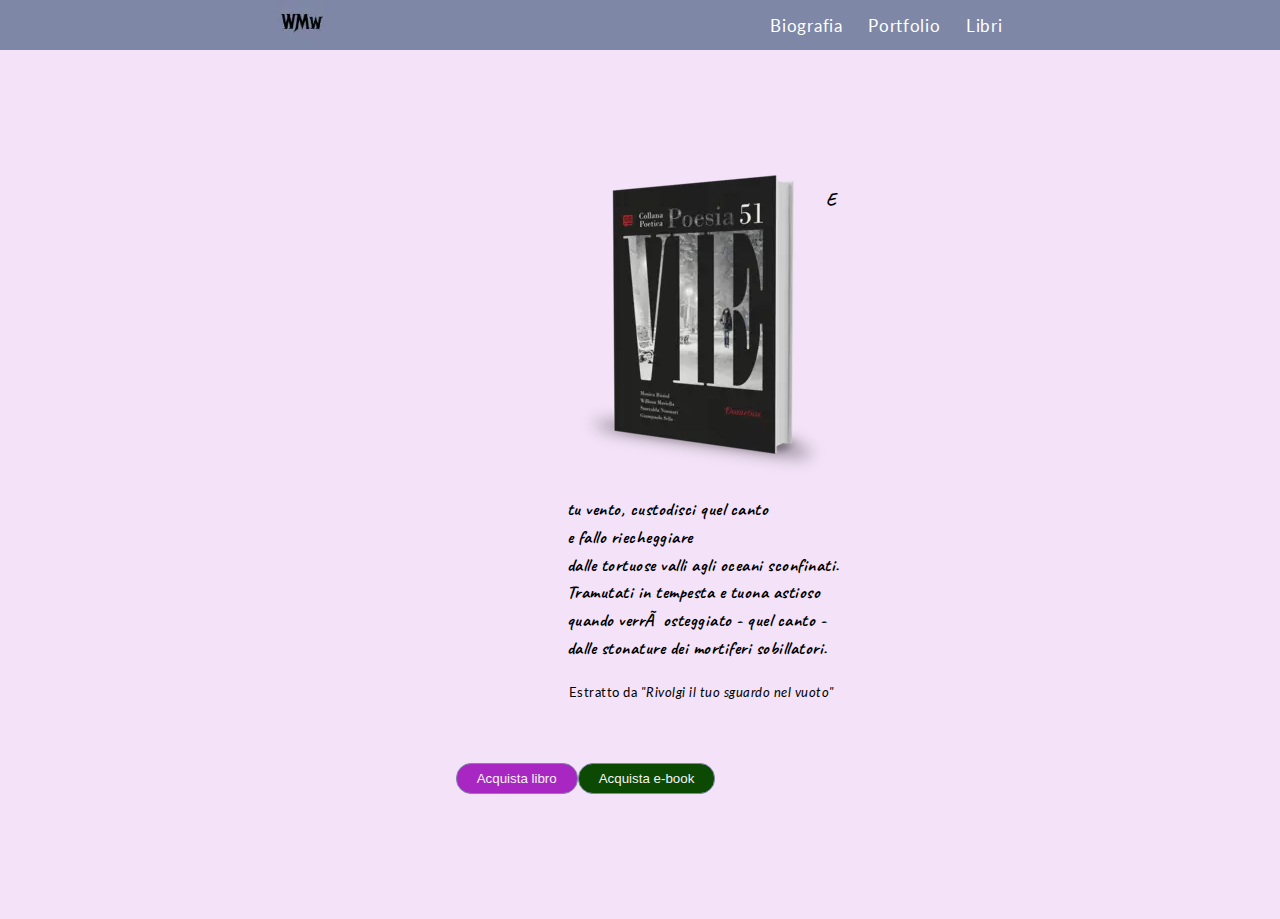
<file: libri/index.html>
<!DOCTYPE html>
<html lang="it" style="overflow-x:hidden; overflow-y:hidden;">
    <head>
        <title>William Mariella's word | Libri</title>
        <link rel="icon" type="image/x-icon" href="../assets/img/favicon48x48.ico"/>
        <link rel="stylesheet" href="../assets/scss/styles.css"/>
        <meta name="viewport" content="width=device-width, initial-scale=1">
        <meta name="description" content="E tu vento, custodisci quel canto / e fallo riecheggiare / dalle tortuose valli agli oceani sconfinati. / Tramutati in tempesta e tuona astioso / quando verrà osteggiato - quel canto - / dalle stonature dei mortiferi sobillatori."/>
        <meta property="og:title" content="WMw - Vie vol. 51 & I Poeti di Via Margutta vol. 43"/>
        <meta property="og:description" content="E tu vento, custodisci quel canto / e fallo riecheggiare / dalle tortuose valli agli oceani sconfinati. / Tramutati in tempesta e tuona astioso / quando verrà osteggiato - quel canto - / dalle stonature dei mortiferi sobillatori."/>
        <meta property="og:type" content="book:William Mariella"/>
        <meta property="og:image:secure_url" content="https://will-mar.github.io/williammariellasword.github.io/assets/img/ImgLibro2Large.png"/>
        <meta name="robots" content="index, follow"/>
        <metadata charset="UTF-8"/>
    </head>
    <body>
        <header>
            <nav>
                <a href="../">
                    <img src="../assets/img/logo48x48.webp" alt="WMw Logo"/>
                </a>
                <ul>
                    <li><a href="../biografia/">Biografia</a></li>
                    <li><a href="../portfolio/">Portfolio</a></li>
                    <li><a href="../libri/">Libri</a></li>
                </ul>
            </nav>
        </header>
        <div class="x-scroller">
            <section class="libri">
                <figure>
                    <img src="../assets/img/ImgLibro2Medium.webp" srcset="../assets/img/ImgLibro2Medium.webp 123w,
                    ../assets/img/ImgLibro2Large.webp 246w" sizes="(min-width:1200px) 246px, 
                    (max-width:1199px) 123px" alt="Collana Poetica Vie - Dantebus edizioni">  
                </figure>
                <div class="lyrics">   
                    <p>E tu vento, custodisci quel canto</p>
                    <p>e fallo riecheggiare</p>
                    <p>dalle tortuose valli agli oceani sconfinati.</p>
                    <p>Tramutati in tempesta e tuona astioso</p>
                    <p>quando verrà osteggiato - quel canto -</p>
                    <p>dalle stonature dei mortiferi sobillatori.</p>
                    <p>Estratto da <em>"Rivolgi il tuo sguardo nel vuoto"</em></p>
                </div>
                <div class="merch-buttons">
                    <button><a href="https://www.unilibro.it/libro/buziol-monica-mariella-william-nunnari-smeralda/vie-collana-poetica-vol-51/9791255580614"
                    target="_blank">Acquista libro</a></button>
                    <button><a href="https://www.amazon.it/Collana-Poetica-Vie-vol-51-ebook/dp/B0BWYQ128J/ref=sr_1_9?__mk_it_IT=%C3%85M%C3%85%C5%BD%C3%95%C3%91&crid=376MTBKWCMPOJ&keywords=william+mariella&qid=1691926405&sprefix=william+mariella%2Caps%2C160&sr=8-9"
                    target="_blank">Acquista e-book</a></button>
                </div>
            </section>
            <section class="libri">
                <figure>
                    <img src="../assets/img/ImgLibro1Medium.webp" srcset="../assets/img/ImgLibro1Medium.webp 123w,
                    ../assets/img/ImgLibro1Large.webp 246w" sizes="(min-width:1200px) 246px, 
                    (max-width:1999px) 123px" alt="Collana Poetica Vie - Dantebus edizioni"> 
                </figure>
                <div class="lyrics">
                    <p>Strade silenti</p>
                    <p>su cui striscia il</p>
                    <p>veleno degli unti:</p>
                    <p>non più carne, ma</p>
                    <p>ologrammi di terrore:</p>    
                    <p>occhi senza volto.</p>   
                    <p>Estratto da <em>"Strade silenti"</em></p>
                </div>
                <div class="merch-buttons">
                    <button><a href="https://www.amazon.it/Collana-Poetica-Poeti-Margutta-vol/dp/B0B6GM4YR2/ref=sr_1_1?__mk_it_IT=%C3%85M%C3%85%C5%BD%C3%95%C3%91&crid=1D41HSJ5ZNVSJ&keywords=poeti+di+via+margutta+vol+43&qid=1692446882&sprefix=poeti+di+via+margutta+vol+43%2Caps%2C152&sr=8-1"
                    target="_blank">Acquista libro</a></button>
                    <button><a href="https://www.amazon.it/Collana-Poetica-Poeti-Margutta-vol-ebook/dp/B0B3SJ4NPF/ref=sr_1_2?__mk_it_IT=%C3%85M%C3%85%C5%BD%C3%95%C3%91&crid=1D41HSJ5ZNVSJ&keywords=poeti+di+via+margutta+vol+43&qid=1692446912&sprefix=poeti+di+via+margutta+vol+43%2Caps%2C152&sr=8-2"
                    target="_blank">Acquista e-book</a></button>
                </div>
            </section>
        </div>
    </body>
</html>
</file>
<file: assets/scss/styles.css>
@import url("https://fonts.googleapis.com/css2?family=Caveat&family=Lato:ital,wght@0,400;0,700;1,400;1,700&display=swap");
@import "partial_tablet_style.css";
@import "partial_laptop_style.css";
* {
  padding: 0;
  margin: 0;
  box-sizing: border-box;
}

body {
  background-color: #f4e3f8;
  font-family: "Lato";
  letter-spacing: 0.7px;
}

.page,
.footer-content {
  display: block;
  padding: 0 5%;
  margin: 0 auto;
}

nav {
  background-color: #7e87a5;
  display: flex;
  align-items: center;
  position: fixed;
  justify-content: space-between;
  font-size: 17px;
  top: 0;
  width: 100%;
  height: 50px;
}
nav img {
  margin-left: 1.5em;
}
nav ul {
  display: flex;
  list-style-type: none;
}
nav ul li {
  margin-right: 1.5em;
}

nav a {
  color: white;
  text-decoration: none;
  cursor: pointer;
}
nav a:hover {
  color: yellowgreen;
}
nav a:visited {
  color: antiquewhite;
}
nav a:hover:visited {
  color: lightgreen;
}

section a {
  color: black;
  text-decoration: underline;
  cursor: pointer;
}
section a:hover {
  color: orangered;
}
section a:visited {
  color: indigo;
}
section a:hover:visited {
  color: olive;
}

h1 {
  font-family: "Caveat";
  text-align: center;
  font-size: 37px;
  line-height: 1.2em;
  margin-top: 70px;
  padding: 0 20px;
}

.self-portrait {
  display: flex;
  flex-flow: nowrap row;
  margin: 60px 0;
}
.self-portrait img {
  float: left;
  margin-right: 25px;
}
.self-portrait figcaption {
  font-family: "Caveat";
  font-weight: bold;
  align-self: center;
  font-size: 20px;
  line-height: 1.3em;
}

section p {
  font-size: 20px;
  margin-bottom: 30px;
  line-height: 1.6em;
}

.synopsis {
  font-style: italic;
  color: #0f1015;
  border-bottom: 1px solid #4e556f;
  border-right: 1px solid #4e556f;
  padding-right: 3%;
}

section .repository {
  cursor: pointer;
  display: block;
  background-color: #a827c2;
  font-size: 16px;
  padding: 7px 20px;
  margin: 100px auto;
  border: 1px solid #7e87a5;
  border-radius: 20px;
}
section .repository:hover {
  background-color: #831e98;
}
section .repository a {
  text-decoration: none;
  color: whitesmoke;
}
section .repository a:hover {
  color: whitesmoke;
}

.form-header {
  text-align: center;
  background-color: #eec34b;
  padding: 80px 20px;
  margin: 0 auto;
  margin-top: 200px;
  width: 80%;
  border: 1px solid #7e87a5;
  border-bottom: none;
}
.form-header h2 {
  font-weight: bold;
  font-size: 24px;
  padding-bottom: 20px;
}
.form-header p {
  line-height: 1.6em;
  font-size: 20px;
}

.my-form {
  background-color: #eec34b;
  margin: 0 auto;
  margin-bottom: 200px;
  width: 80%;
  border: 1px solid #7e87a5;
  border-top: none;
}

.form-row {
  display: flex;
  flex-flow: wrap row-reverse;
  justify-content: center;
  padding: 0 30px;
  line-height: 1.5em;
  font-size: 18px;
}
.form-row label {
  width: 200px;
  margin-left: 15px;
  margin-bottom: 15px;
}

.form-row input,
.form-row select,
.form-row textarea {
  margin-bottom: 60px;
  border: 1px solid #7e87a5;
  border-radius: 5px;
  padding: 7px;
  width: 190px;
  height: 40px;
}

.form-row input[type=email]:invalid {
  border: 2px solid crimson;
  color: crimson;
  box-shadow: none;
}

.form-row select {
  -webkit-appearance: none;
}

.form-row textarea {
  padding: 10px;
  min-height: 200px;
}

input[type=submit] {
  cursor: pointer;
  color: whitesmoke;
  display: block;
  font-weight: bold;
  text-align: center;
  margin: 0 auto;
  margin-bottom: 50px;
  padding: 15px 40px;
  background-color: #7e87a5;
  border: 1px solid #0f1015;
  border-radius: 30px;
}
input[type=submit]:hover {
  background-color: #636c8d;
}

.popover {
  text-align: center;
  background-color: #f2d7f7;
  border: 1px solid #7e87a5;
  padding: 20px;
  line-height: 1.8em;
}

footer {
  background: linear-gradient(#147a05, #041801);
  color: whitesmoke;
  position: relative;
  bottom: 0;
  padding-top: 3px;
  margin-top: 100px;
}
footer p {
  font-size: 14px;
  margin: 10px 15px;
}
footer .social {
  display: flex;
  flex-flow: wrap row;
  justify-content: space-between;
  align-items: center;
}
footer .social p {
  align-self: flex-start;
  margin-right: auto;
}
footer .social a img {
  margin-right: 25px;
}

.y-scroller {
  overflow-y: scroll;
  scroll-snap-type: y proximity;
  scroll-snap-stop: always;
  justify-content: center;
}

.bio {
  display: block;
  scroll-snap-align: start;
  scroll-snap-stop: always;
}
.bio h2 {
  text-align: center;
  font-size: 23px;
  padding: 70px 15px 30px 15px;
}

.bio figure {
  display: flex;
  flex-flow: wrap column;
  justify-items: center;
  align-items: center;
  margin-bottom: 30px;
}
.bio figure figcaption {
  font-style: italic;
  font-size: 14px;
  line-height: 1.5em;
  padding: 0 5%;
  margin-top: 10px;
}

.no-scroll {
  scroll-snap-align: none;
}

.content {
  padding: 0 5%;
}

.content ul {
  padding: 0 5%;
  font-size: 20px;
  line-height: 1.6em;
  margin-bottom: 30px;
  list-style-type: circle;
}
.content ul ul:last-of-type {
  list-style-type: disclosure-closed;
  padding: 0 5%;
}

.two-buttons {
  display: flex;
  flex-wrap: wrap;
}

.content button,
.two-buttons button {
  cursor: pointer;
  display: block;
  background-color: #a827c2;
  font-size: 16px;
  margin: 30px auto;
  padding: 7px 20px;
  border-radius: 20px;
  border: 1px solid #7e87a5;
}
.content button:hover,
.two-buttons button:hover {
  background-color: #831e98;
}
.content button a,
.two-buttons button a {
  text-decoration: none;
  color: whitesmoke;
}

.content button {
  margin: 60px auto;
}

.bio:nth-of-type(3) ul,
.bio:nth-of-type(6) ul,
.bio:last-of-type ul {
  list-style-type: disclosure-closed;
}

video {
  display: block;
  margin: 0 auto;
  max-width: 70%;
  max-height: 15%;
  margin-bottom: 30px;
}

.x-scroller {
  display: flex;
  overflow-x: scroll;
  overflow-y: hidden;
  scroll-snap-type: x mandatory;
}
.x-scroller::-webkit-scrollbar {
  background-color: #dca6e9;
  height: 8px;
}
.x-scroller::-webkit-scrollbar-thumb {
  background-color: #c469d9;
}
.x-scroller::-webkit-scrollbar-button {
  background-color: #abb1c4;
  width: 20px;
}

.libri {
  scroll-snap-align: start;
  min-height: 100%;
  min-width: 100%;
  padding-top: 195px;
}
.libri img {
  display: block;
  margin: 20px auto;
}

.lyrics {
  display: block;
  width: -moz-max-content;
  width: max-content;
  margin: 0 auto;
  font-family: "Caveat";
  font-weight: bold;
}
.lyrics p {
  font-size: 18px;
  letter-spacing: 0.5px;
  margin-bottom: -1px;
}
.lyrics p:first-of-type {
  margin-top: 30px;
}
.lyrics p:last-of-type {
  font-family: "Lato";
  font-weight: normal;
  font-size: 13px;
  margin: 20px 0 20px 2px;
}

.merch-buttons {
  display: flex;
  justify-content: space-evenly;
  padding: 40px 0;
}
.merch-buttons button {
  cursor: pointer;
  padding: 7px 20px;
  border-radius: 15px;
  border: 1px solid #7e87a5;
}
.merch-buttons button:first-of-type {
  background-color: #a827c2;
}
.merch-buttons button:first-of-type:hover {
  background-color: #831e98;
}
.merch-buttons button:last-of-type {
  background-color: #0c4903;
}
.merch-buttons button:last-of-type:hover {
  opacity: 80%;
}
.merch-buttons button a {
  text-decoration: none;
  color: whitesmoke;
}
.merch-buttons button a:hover {
  color: whitesmoke;
}/*# sourceMappingURL=styles.css.map */
</file>
